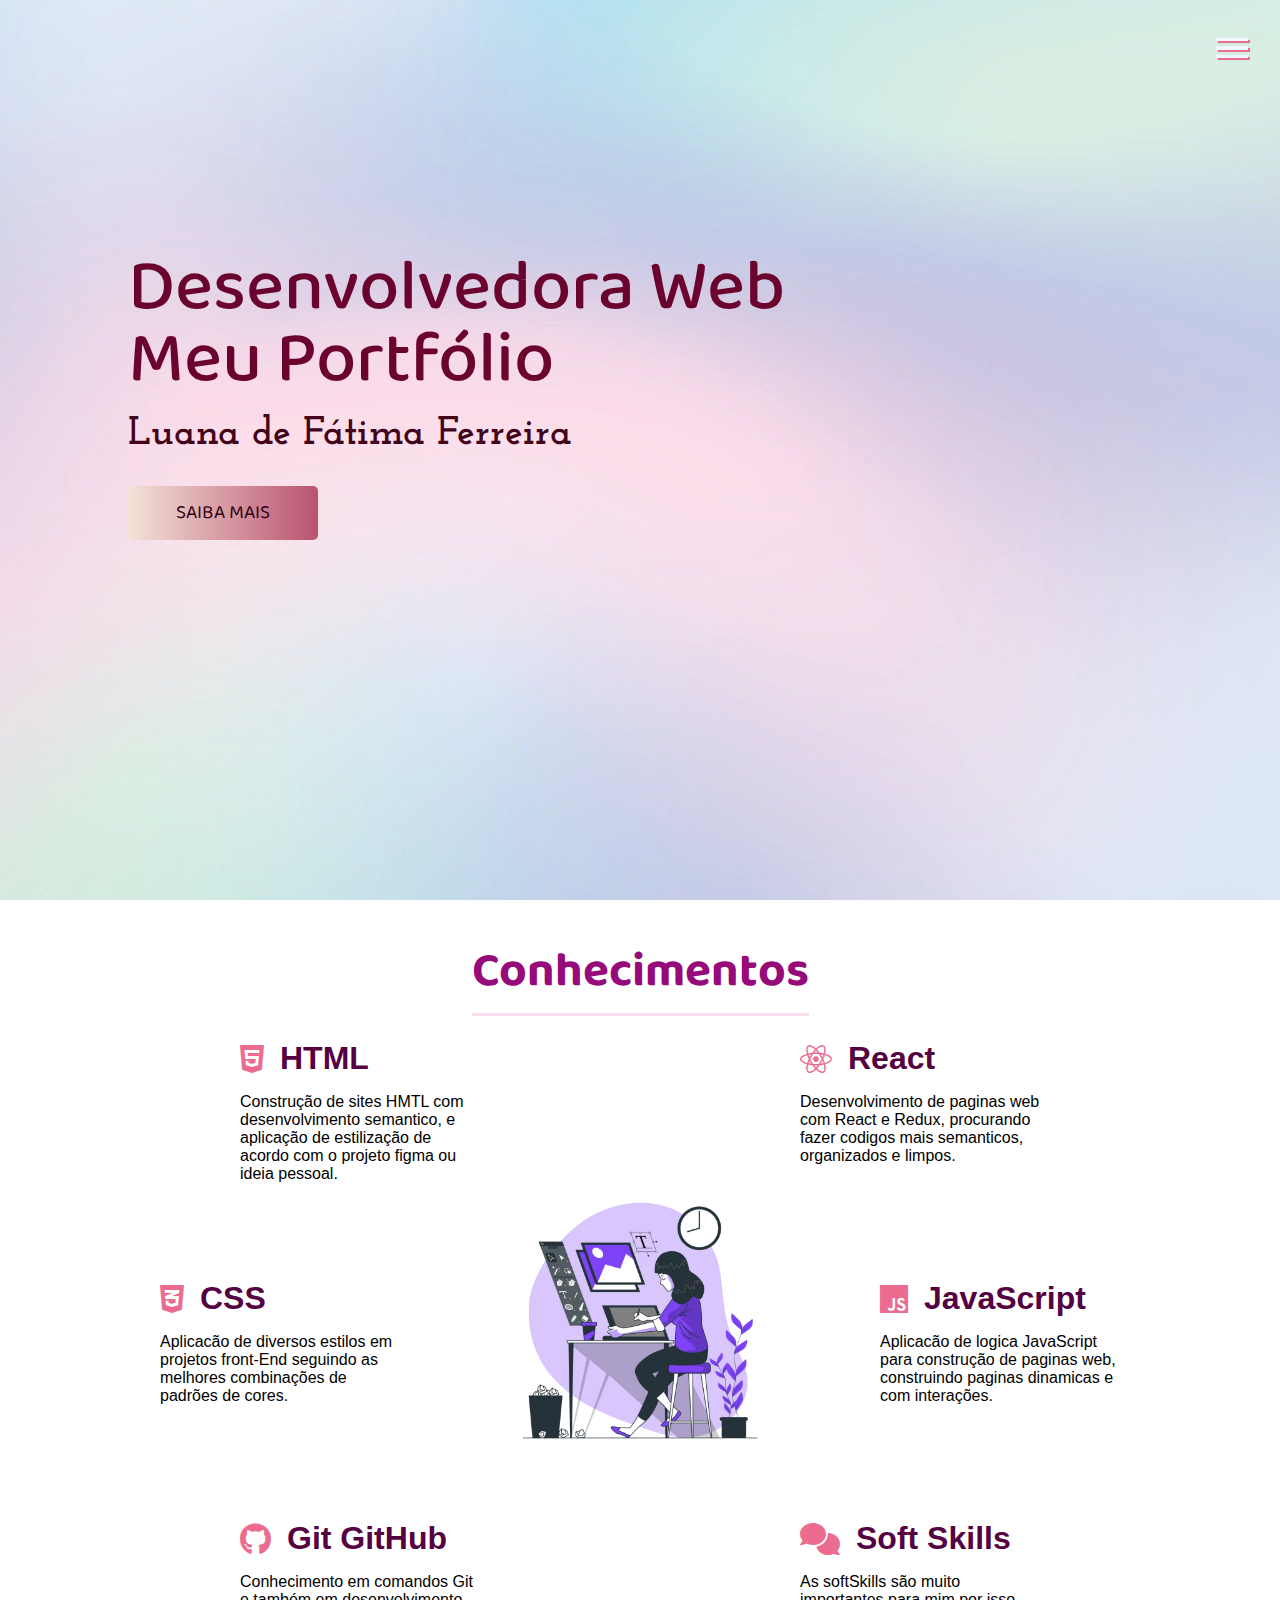
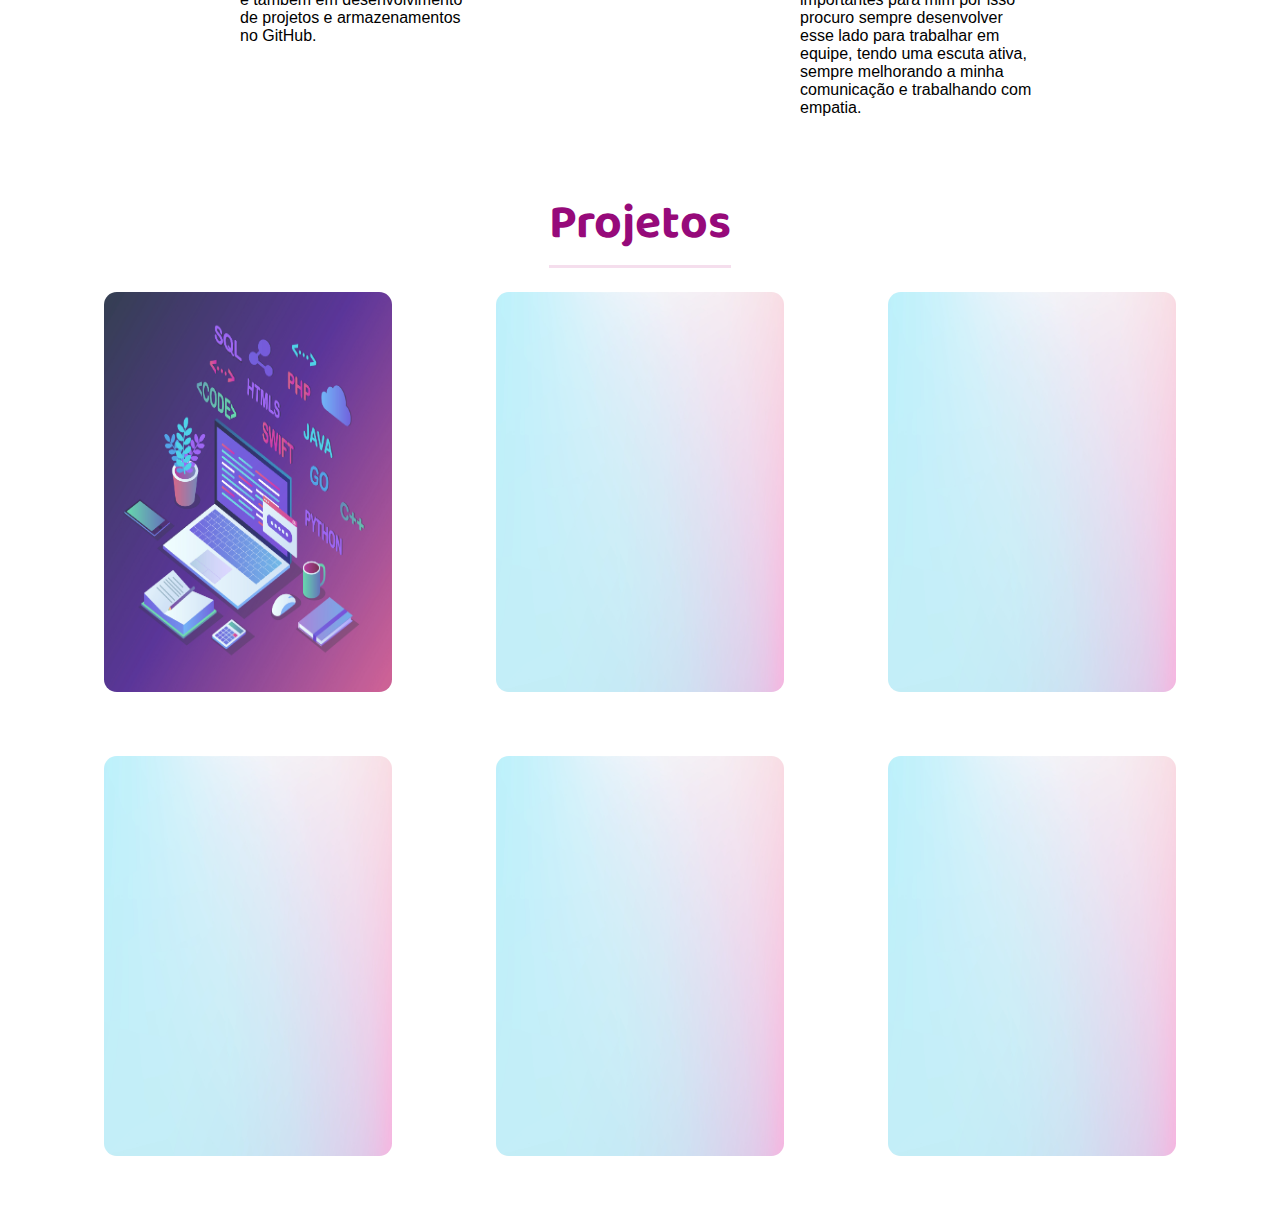
<file: index.html>
<!DOCTYPE html>
<html lang="PT-BR">
<head>
    <meta charset="UTF-8">
    <meta http-equiv="X-UA-Compatible" content="IE=edge">
    <meta name="viewport" content="width=device-width, initial-scale=1.0">
    <link rel="stylesheet" href="style.css">
    <link rel="shortcut icon" href="/images/favicon.png">
    <title>Portfólio Luana</title>
</head>
<body>
    
    <div class="container">
        <div class="hamburguer">
            <div class="line" id="line1"></div>
            <div class="line" id="line2"></div>
            <div class="line" id="line3"></div>
        </div>
        <header>
            <div class="img-wrapper">
                <img src="images/canva-color.jpeg" alt="">
            </div>
            <div class="banner">
                <h1>Desenvolvedora Web</h1>
                <h1>Meu Portfólio</h1>
                <p>Luana de Fátima Ferreira</p>
                <a href="#sessao-conhecimentos">
                    <button>Saiba Mais</button>
                </a>
            </div>
        </header>
        <aside class="sidebar">
            <nav>
                <ul class="menu">
                    <li class="menu-item"><a href="#" class="menu-link">Home</a></li>
                    <li class="menu-item"><a href="#" class="menu-link">Conhecimentos</a></li>
                    <li class="menu-item"><a href="#" class="menu-link">Projetos</a></li>
                    <li class="menu-item"><a href="#" class="menu-link">Sobre mim</a></li>
                    <li class="menu-item"><a href="#" class="menu-link">Contato</a></li>
                </ul>
            </nav>
            <div class="social-media">
                <a href="https://github.com/Luana0308" target="_blank"><i class="fa-brands fa-github"></i></a>
                <a href="https://www.linkedin.com/in/luana-fatima-ferreira/" target="_blank"><i class="fa-brands fa-linkedin"></i></a>
                <a href="https://www.instagram.com/luh.ff/" target="_blank"><i class="fa-brands fa-instagram"></i></a>
            </div>
        </aside>
        <section  id="sessao-conhecimentos"class="sessao-conhecimentos">
            <div class="sessao-header">
                <h1>Conhecimentos</h1>
            </div>
            <div class="conhecimentos">
                <div class="conhecimento">
                    <div class="conhecimento-header">
                        <i class="fa-brands fa-html5"></i>
                        <h3>HTML</h3>
                    </div>
                    <div class="conhecimento-text">
                        <p>Construção de sites HMTL com desenvolvimento semantico, e aplicação de estilização de acordo com o projeto figma ou ideia pessoal.</p>
                    </div>
                </div>
                <div class="conhecimento">
                    <div class="conhecimento-header">
                        <i class="fa-brands fa-css3-alt"></i>
                        <h3>CSS</h3>
                    </div>
                    <div class="conhecimento-text">
                        <p>Aplicacão de diversos estilos em projetos front-End seguindo as melhores combinações de padrões de cores.</p>
                    </div>
                </div>
                <div class="conhecimento">
                    <div class="conhecimento-header">
                        <i class="fa-brands fa-github"></i>
                        <h3>Git GitHub</h3>
                    </div>
                    <div class="conhecimento-text">
                        <p>Conhecimento em comandos Git e também em desenvolvimento de projetos e armazenamentos no GitHub.</p>
                    </div>
                </div>
                <div class="conhecimento">
                    <div class="conhecimento-header">
                        <i class="fa-brands fa-react"></i>
                        <h3>React</h3>
                    </div>
                    <div class="conhecimento-text">
                        <p>Desenvolvimento de paginas web com React e Redux, procurando fazer codigos mais semanticos, organizados e limpos.</p>
                    </div>
                </div>
                <div class="conhecimento">
                    <div class="conhecimento-header">
                        <i class="fa-brands fa-js"></i>
                        <h3>JavaScript</h3>
                    </div>
                    <div class="conhecimento-text">
                        <p>Aplicacão de logica JavaScript para construção de paginas web, construindo paginas dinamicas e com interações.</p>
                    </div>
                </div>
                <div class="conhecimento">
                    <div class="conhecimento-header">
                        <i class="fa-solid fa-comments"></i>
                        <h3>Soft Skills</h3>
                    </div>
                    <div class="conhecimento-text">
                        <p>As softSkills são muito importantes para mim por isso procuro sempre desenvolver esse lado para trabalhar em equipe, tendo uma escuta ativa, sempre melhorando a minha comunicação e trabalhando com empatia.</p>
                    </div>
                </div>
                <div class="conhecimentos-img-wrapper">
                    <img src="images/conhecimento.jpeg" alt="">
                </div>
            </div>
        </section>
        <section class="sessao-projetos">
            <div class="sessao-header">
                <h1>Projetos</h1>
            </div>
            <div class="projetos">
                <div class="card">
                    <div class="card-img-wrapper">
                        <img src="images/software-development-programming-language-coding-3d-isometric-laptop-computer-with-digital-application-isolated-on-white-background-design-vector.jpeg">
                    </div>
                    <div class="card-info">
                        <h2>Licões Aprendidas</h2>
                        <h3>HTML e CSS</h3>
                        <p>Foi o primeiro projeto realizado na Escola Trybe com o intuito de desenvolver os conhecimentos em HTML e CSS</p>
                        <a href="projetos/lessons-learned/index.html" target="_blank">
                          <button>Saiba Mais</button>
                        </a> 
                    </div>
                </div>
                <div class="card">
                    <div class="card-img-wrapper">
                        <img src="images/fundo-rosa-azul.jpeg">
                    </div>
                    <div class="card-info">
                        <h2>Todo-List</h2>
                        <h3>JavaScript/HTML/CSS</h3>
                        <p>Projeto desenvolvido com o Java script</p>
                        <button>Saiba Mais</button>
                    </div>
                </div>
                <div class="card">
                    <div class="card-img-wrapper">
                        <img src="images/fundo-rosa-azul.jpeg">
                    </div>
                    <div class="card-info">
                        <h2>TrybeWarts</h2>
                        <h3>HMTL/CSS</h3>
                        <p>Projeto desenvolvido em dupla, trabalhando forms no HTML</p>
                        <button>Saiba Mais</button>
                    </div>
                </div> 
            </div>
            <div class="projetos">
                <div class="card">
                    <div class="card-img-wrapper">
                        <img src="images/fundo-rosa-azul.jpeg">
                    </div>
                    <div class="card-info">
                        <h2>Licões Aprendidas</h2>
                        <h3>HTML e CSS</h3>
                        <p>Foi o primeiro projeto realizado na Escola Trybe com o intuito de desenvolver os conhecimentos em HTML e CSS</p>
                        <button>Saiba Mais</button>
                    </div>
                </div>
                <div class="card">
                    <div class="card-img-wrapper">
                        <img src="images/fundo-rosa-azul.jpeg">
                    </div>
                    <div class="card-info">
                        <h2>Todo-List</h2>
                        <h3>JavaScript/HTML/CSS</h3>
                        <p>Projeto desenvolvido com o Java script</p>
                        <button>Saiba Mais</button>
                    </div>
                </div>
                <div class="card">
                    <div class="card-img-wrapper">
                        <img src="images/fundo-rosa-azul.jpeg">
                    </div>
                    <div class="card-info">
                        <h2>TrybeWarts</h2>
                        <h3>HMTL/CSS</h3>
                        <p>Projeto desenvolvido em dupla, trabalhando forms no HTML</p>
                        <button>Saiba Mais</button>
                    </div>
                </div> 
            </div>
        </section>
    </div>
</body>
<script src="script.js"></script>
</html>
</file>
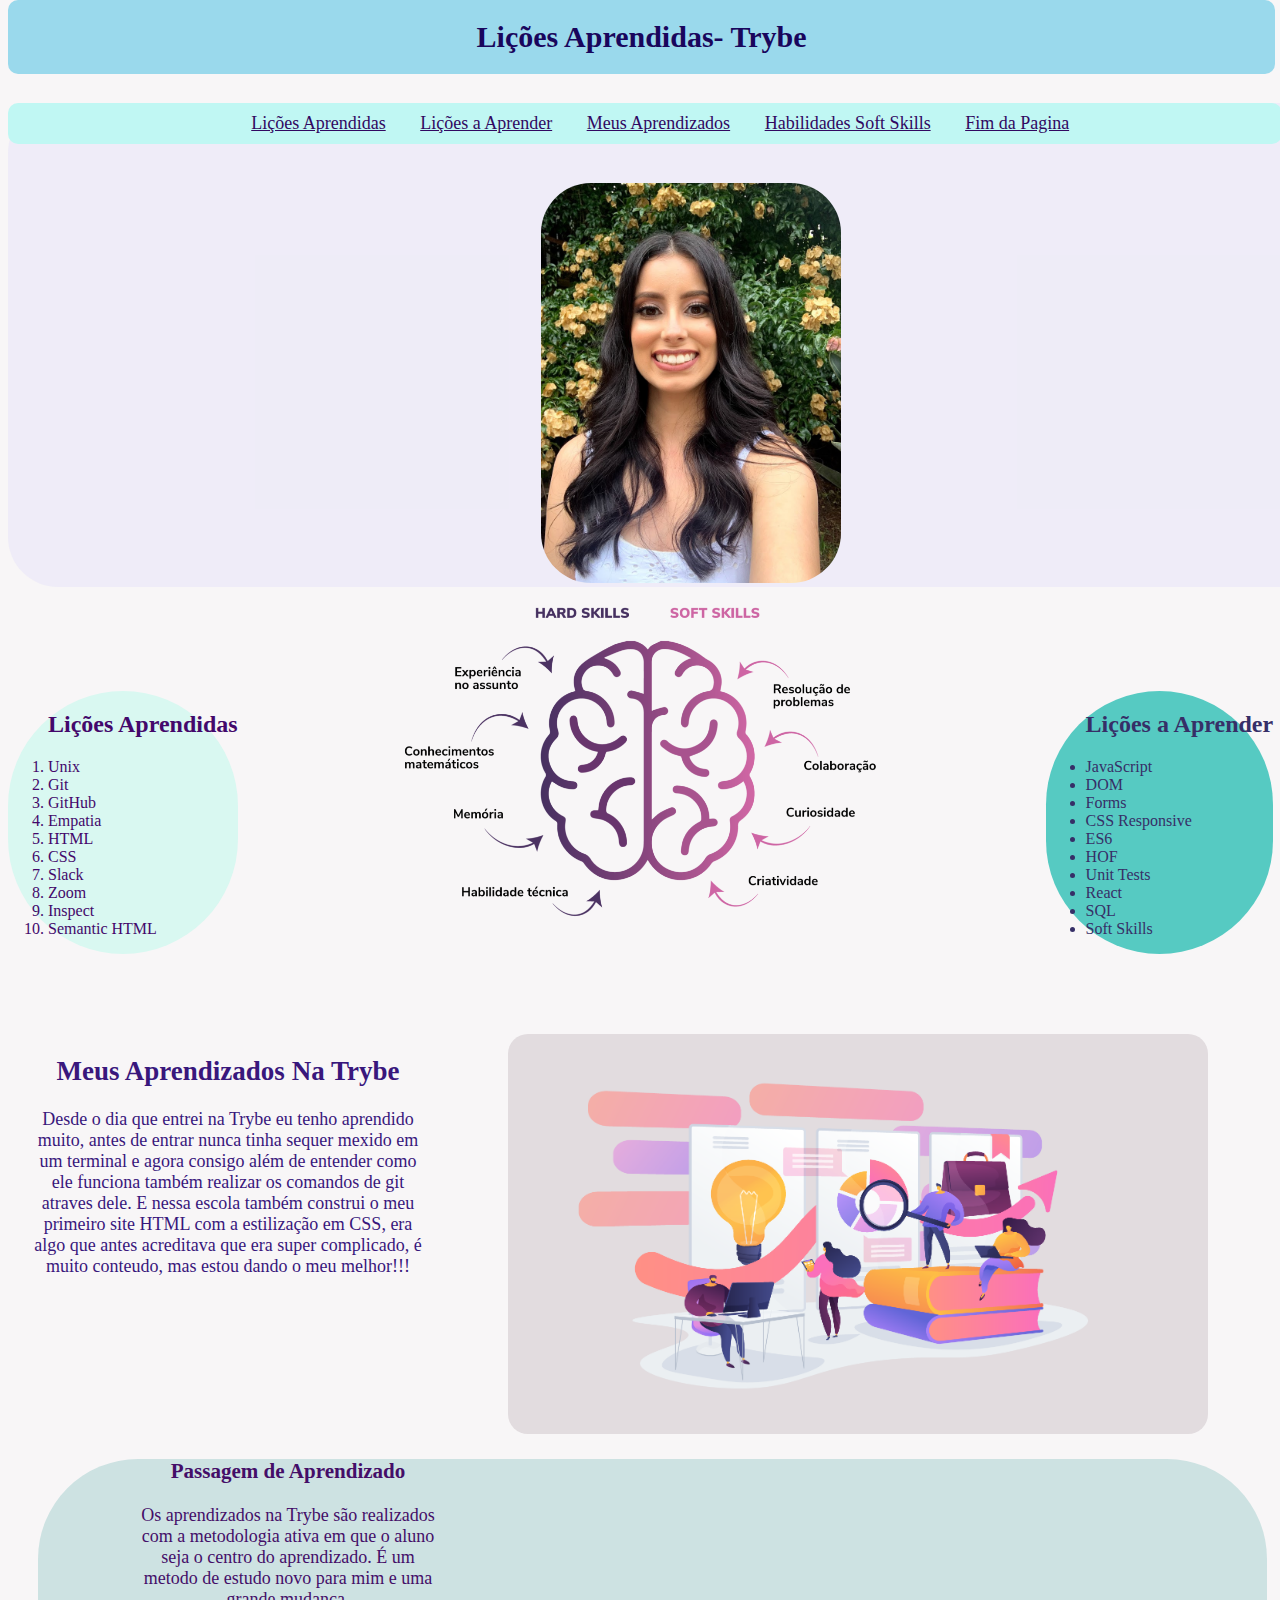
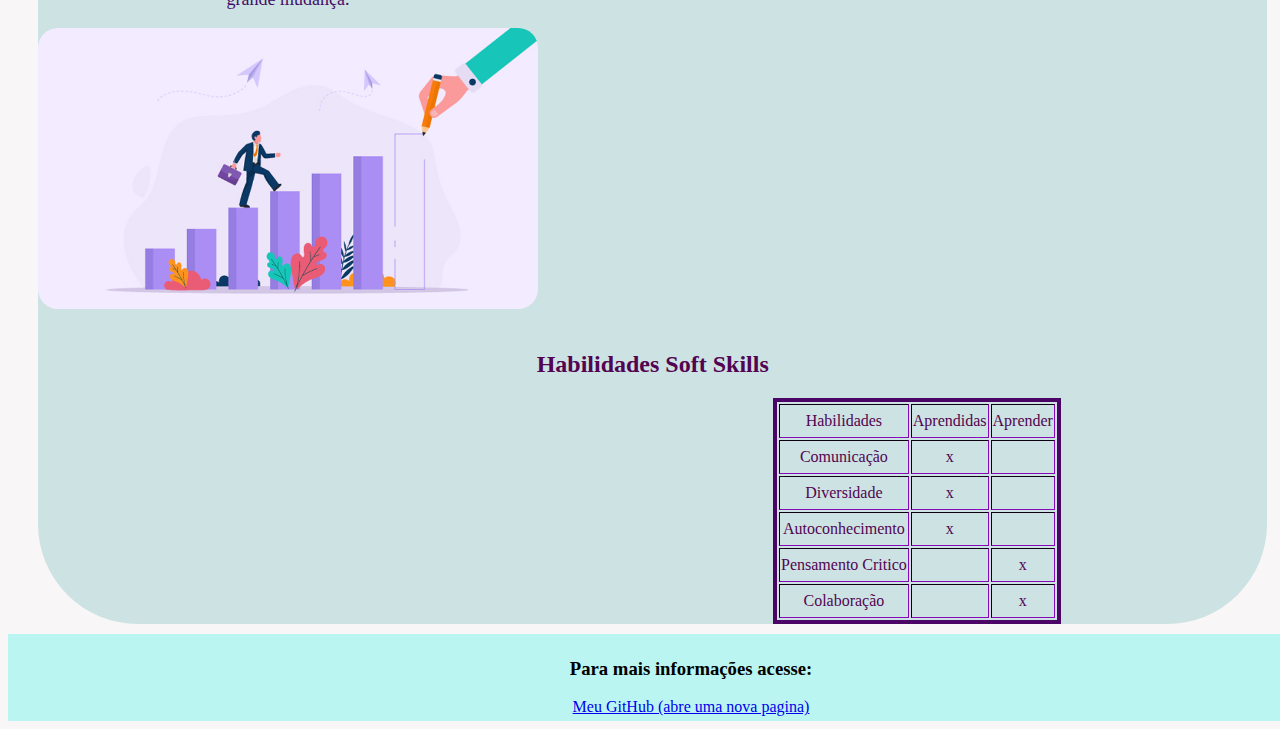
<file: projetos/lessons-learned/index.html>
<!DOCTYPE html>
<html lang="pt-br">
  <head>
    <meta charset="UTF-8" />
    <meta http-equiv="X-UA-Compatible" content="IE=edge" />
    <meta name="viewport" content="width=device-width, initial-scale=1.0" />
    <link rel="stylesheet" href="style.css" />
    <title>Luana de Fátima Ferreira - turma XP - tribo A</title>
  </head>

  <body>
    <header id="cabecalho">
      <h1 id="titulo">Lições Aprendidas- Trybe</h1>
    </header>
    <nav id="navegação">
        <a id="licoesaprendidas" href="#licoes_aprendidas">Lições Aprendidas</a>
        <a id="licoes_navegacao" href="#licoes_a_aprender">Lições a Aprender</a>
        <a id="barra" href="#secao1">Meus Aprendizados</a>
        <a id="habilidades" href="#table">Habilidades Soft Skills</a>
        <a id="fim" href="#rodape">Fim da Pagina</a>
    </nav>
    <div id="container">
      <div id="minha_foto">
        <img
            width="300px"
            id="minha_foto"
            src="imageLuana.jpeg"
            alt="uma mulher branca de cabelo preto com o fundo de folhas"
          />
      </div>
          <div id="licoes_aprendidas">
            <ol >
              <h2>Lições Aprendidas</h2>
              <li>Unix</li>
              <li>Git</li>
              <li>GitHub</li>
              <li>Empatia</li>
              <li>HTML</li>
              <li>CSS</li>
              <li>Slack</li>
              <li>Zoom</li>
              <li>Inspect</li>
              <li>Semantic HTML</li>
            </ol>
          </div>
          <div id="hardSkill">
            <img  width="500px" src="hard-e-soft-skills.png" />
          </div>
         <div id="licoes_a_aprender">
          <ul>
            <h2>Lições a Aprender</h2>
            <li>JavaScript</li>
            <li>DOM</li>
            <li>Forms</li>
            <li>CSS Responsive</li>
            <li>ES6</li>
            <li>HOF</li>
            <li>Unit Tests</li>
            <li>React</li>
            <li>SQL</li>
            <li>Soft Skills</li>
          </ul>
         </div>
          <div>
            <article class="lado-esquerdo" id="article">
              <h2>Meus Aprendizados Na Trybe</h2>
              <p>
                Desde o dia que entrei na Trybe eu tenho aprendido muito, antes de
                entrar nunca tinha sequer mexido em um terminal e agora consigo além de
                entender como ele funciona também realizar os comandos de git atraves
                dele. E nessa escola também construi o meu primeiro site HTML com a
                estilização em CSS, era algo que antes acreditava que era super
                complicado, é muito conteudo, mas estou dando o meu melhor!!!
              </p>
            </article>
          </div>
          <div id="imagePrancheta">
            <img  id="aprendizado-image" width="700px" src="ImagemPrancheta.png"/>
          </div>
          <div id="border">
            <div id="secao1">
              <section class="lado-direito" >
                <aside>
                  <h3>Passagem de Aprendizado</h3>
                  <p>
                    Os aprendizados na Trybe são realizados com a metodologia ativa em que
                    o aluno seja o centro do aprendizado. É um metodo de estudo novo para
                    mim e uma grande mudança.</p>
                </aside>
              </section>
              <div id="desenvolvimento"> 
                <img id="desenvolvimentoFoto" width="500px" src="desenvolvimento.jpeg" />
              </div>
            </div>
            <div id="table-soft">
              <table border="1" id="table">
                <h2 id="table-titulo">Habilidades Soft Skills</h2>
                <tr>
                  <td>Habilidades</td>
                  <td>Aprendidas</td>
                  <td>Aprender</td>
                </tr>
                <tr>
                  <td>Comunicação</td>
                  <td>x</td>
                  <td></td>
                </tr>
                <tr>
                  <td>Diversidade</td>
                  <td>x</td>
                  <td></td>
                </tr>
                <tr>
                  <td>Autoconhecimento</td>
                  <td>x</td>
                  <td></td>
                </tr>
                <tr>
                  <td>Pensamento Critico</td>
                  <td></td>
                  <td>x</td>
                </tr>
                <tr>
                  <td>Colaboração</td>
                  <td></td>
                  <td>x</td>
                </tr>
              </table>
          
            </div>
          </div>
         
          <footer id="rodape">
            <h3>Para mais informações acesse:</h3>
            <a href="https://github.com/Luana0308" target="_blank" rel="noreferrer noopener">Meu GitHub (abre uma nova pagina)</a>
          </footer>
        </body>
      
    </div>
    </html>
</file>
<file: style.css>
@import url('https://fonts.googleapis.com/css2?family=Baloo+Da+2:wght@400;500;700&family=Josefin+Slab:ital,wght@0,100;0,200;1,100;1,600&family=Mulish:ital,wght@0,200;0,500;1,200;1,300;1,400&family=Playfair+Display:ital@1&display=swap');

@import url('https://cdnjs.cloudflare.com/ajax/libs/font-awesome/6.0.0/css/all.min.css');

* {
  margin: 0%;
  padding: 0%;
  list-style: none;
  text-decoration: none;
}

.hamburguer{
  width: 2rem;
  height: 2rem;
  position: fixed;
  z-index: 2;
  right: 2rem;
  top: 2rem;
  display: flex;
  flex-direction: column;
  justify-content: space-evenly;
  cursor: pointer;
}

.line{
  width: 100%;
  background-color: aliceblue;
  height: .2rem;
  box-shadow: 0.1rem 0.1rem 0.5px #ec6c90;
}

header {
    width: 100%;
    height: 100vh;
    overflow: hidden;
    position: relative;
}

.img-wrapper {
  width: 100%;
  height: 100%;
  overflow: hidden;
}

.img-wrapper img {
  width: 100%;
  height: 100%;
  object-fit: cover;
  opacity: 0.8;
  animation: zoom 20s;
}

@keyframes zoom {
  0%{
    transform: scale(1.3);
  }
  100%{
    transform: scale(1);
  }
}

.banner {
    position: absolute;
    left: 10%;
    top: 30%;
}

.banner h1 {
    color: rgb(107, 3, 47);
    font-size: 4.5rem;
    font-family: 'Baloo Da 2',sans-serif;
    font-weight: 500;
    line-height: 2.5rem;
    margin-bottom: 2rem;
    animation: moveBanner 1s 0.3s;
}

.banner p {
    font-family: 'Josefin Slab',sans-serif;
    font-size: 2.5rem;
    color: rgb(67, 3, 27);
    font-weight: 700;
    margin-bottom: 2rem;
    animation: moveBanner 1s 0.4s
}

.banner button {
    font-family: 'Baloo Da 2',sans-serif;
    color: rgb(51, 2, 19);
    font-size: 1.2rem;
    text-transform: uppercase;
    background: #BA5370; 
    background: -webkit-linear-gradient(to right, #F4E2D8, #d33f69);  
    background: linear-gradient(to right, #F4E2D8, #BA5370); 
    padding: 0.7rem 3rem ;
    border: none;
    border-radius: 5px;
    cursor: pointer;
    animation: moveBanner 1s 0.5s
}

.banner button:hover {
  color: azure;
}

@keyframes moveBanner {
  0%{
    transform: translateY(10rem) rotateY(-30deg);
  }
  100%{
    transform: translateY(0) rotateY(0);
  }
}

.sidebar{
  width: 20rem;
  height: 100vh;
  background-color: rgb(245, 246, 247);
  position:fixed;
  top:0;
  right: -20rem;
  transition: all 1s;
  z-index: 1;

}

.sidebar.show-menu{
  right: 0;
}

.menu{
  position: absolute;
  top: 40%;
  left: 50%;
  transform: translate(-50%, -50%);
}

.menu-item{
  text-align: center;
  margin-bottom: .5rem;
}

.menu-link{
  font-family: 'Baloo Da 2',sans-serif;
  font-size: 2rem;
  color: rgb(71, 3, 18);
  transition: color 1s;
}

.menu-link:hover{
  color: #ec6c90;
}

.social-media{
  position: absolute;
  bottom: 2rem;
  width: 100%;
  display: flex;
  justify-content: space-evenly;

}

.social-media i{
  color: #800528;
  height: 2.5rem;
  width: 2.5rem;
  font-size: 2rem;
  display: flex;
  justify-content: center;
  align-items: center;
}

.social-media i:hover{
  color: #ec6c90;
}

.conhecimentos{
  display: grid;
  grid-template-columns: repeat(16, 1fr);
  grid-template-rows: repeat(6, 7rem);
  row-gap: 0.5rem;
}

.conhecimento:nth-child(1){
  grid-column: 4/7;
  grid-row: 1/3;
}

.conhecimento:nth-child(2){
  grid-column: 3/6;
  grid-row: 3/5;
}

.conhecimento:nth-child(3){
  grid-column: 4/7;
  grid-row: 5/-1;
}

.conhecimento:nth-child(4){
  grid-column: 11/14;
  grid-row: 1/3;
}

.conhecimento:nth-child(5){
  grid-column: 12/15;
  grid-row: 3/5;
}

.conhecimento:nth-child(6){
  grid-column: 11/14;
  grid-row: 5/-1;
}

.sessao-header{
  display: flex;
  justify-content: center;
  align-items: center;
}

.sessao-header h1{
  font-family: 'Baloo Da 2',sans-serif;
  font-size: 3rem;
  color: #960a7a;
  border-bottom:  solid 3px rgb(245, 222, 237);
  margin-bottom: 1.5rem;
  margin-top: 2rem;
}

.conhecimento-header{
  display: flex;
  align-items: center;
}

.conhecimento-header i{
  font-size: 2rem;
  color: #ec6c90;
}

.conhecimento-header h3{
  font-family: 'Lucida Sans', sans-serif;
  font-size: 2rem;
  padding-left: 1rem;
  color: #550242;
}

.conhecimento-text{
  font-family: 'Lucida Sans', sans-serif;
  margin-top: 1rem;
}

.conhecimentos-img-wrapper{
  grid-column: 7/11;
  grid-row: 2/6;
  max-width: 100%;
}
.conhecimentos-img-wrapper img{
  object-fit: cover;
  width: 100%;
}

.projetos{
  display: flex;
  justify-content: space-evenly;
}

.card{
  width: 18rem;
  height: 25rem;
  position: relative;
  margin-bottom: 4rem;
}

.card-img-wrapper{
  width: 100%;
  height: 100%;
}

.card-img-wrapper img{
  width: 100%;
  height: 100%;
  border-radius: .8rem;
  opacity: .8;
  transition: opacity .3s;
}

.card:hover .card-img-wrapper img{
  opacity: 0.5;
}

.card-info{
  position:absolute;
  bottom: 0;
  padding: 2rem;
  text-shadow: #F4E2D8;
  opacity: 0;
  visibility: hidden;
  transition: all .3s;

}
.card-info h2{
  font-family: 'Lucida Sans', sans-serif;
  font-size: 2rem;
  color: rgb(59, 9, 37);
  margin-bottom: 1rem;
}

.card-info h3{
  font-family: 'Lucida Sans', sans-serif;
  font-size: 1rem;
  color: rgb(151, 15, 92);
  font-weight: 500;
  margin-bottom: 0.5rem;
}

.card-info p{
  font-family: 'Lucida Sans', sans-serif;
  color: #ec6c90;
  margin-bottom: 0.9rem;
}

.card-info button{
  width: 8rem;
  height: 2.5rem;
  text-transform: uppercase;
  background: #BA5370; 
  background: -webkit-linear-gradient(to right, #F4E2D8, #d33f69);  
  background: linear-gradient(to right, #F4E2D8, #BA5370);
  border: none;
  border-radius: 0.5rem;
}

.card:hover .card-info{
  opacity: 1;
  visibility: visible;
  bottom: 2rem;
}
</file>
<file: projetos/lessons-learned/style.css>
body {
  width: 1366px;
  background-color: rgb(248, 246, 247);
}
#cabecalho{
    top: 0;
    position: fixed;
    z-index: 1;
    width: 99%;
    border-radius: 10px;
    background-color: rgb(154, 217, 236);
    display: block;
}
#titulo{
  font-family: cursive;
  font-size: 30px;
  text-align: center;
  z-index: 1;
  color: rgb(25, 6, 92);
}

#container{
    margin-top: 103px;
}

#navegação {
  position: fixed;
  z-index: 1;
  border-radius: 10px;
  width: 98%;
  text-align: center;
  background-color: rgb(192, 247, 243);
  padding: 10px;
  font-size: large;
  display: block;
}
#licoes_navegacao,
#barra,
#habilidades,
#fim,
#licoesaprendidas {
  margin-left: 30px;
  color: rgb(49, 8, 97);
}
#minha_foto {
    margin-top: 80px;
    border-radius: 50px;
    text-align: center;
    background-color: rgba(234, 232, 247, 0.687);
}
#licoes_aprendidas {
  display: inline-block;
  color: rgb(67, 8, 107);
   background-color: rgb(217, 248, 241);
  max-width: 600px;
  border-radius: 400px;
}

#hardSkill {
  display: inline;
  margin-left: 150px;
  position: relative;
  
}

#licoes_a_aprender {
  display: inline-block;
  margin-left: 150px;
  color: rgb(54, 47, 103);
  background-color: rgb(86, 202, 194);
  border-radius: 180px;
  margin-bottom: 80px;
}

#border {
  background-color: rgb(205, 226, 226);
  border-radius: 100px;
  max-width: 90%;
  margin-left: 30px;
  margin-bottom: 10px;
}

#secao1 {
  display: inline;
  color: rgb(68, 14, 104);
}

#table{
    line-height: 30px;
    border: rgb(75, 5, 102) solid 4px;
    margin-left: 735px;
}

#table-soft {
  margin-left: 800px;
  display: inline;
  color: rgb(82, 4, 82);
  text-align: center;
}

#desenvolvimento {
  display: block;
  float: left;
}

#desenvolvimentoFoto {
  border-radius: 20px;
}

#rodape {
  text-align: center;
  padding: 5px;
  margin-top: 10px;
  display: block;
  background-color: rgb(186, 245, 241);
}
.lado-esquerdo {
  text-align: center;
  max-width: 400px;
  float: left;
  font-size: large;
  margin-left: 20px;
  color: rgb(57, 23, 124);
}

#imagePrancheta {
  margin-left: 500px;
}

#aprendizado-image {
  border-radius: 20px;
}

.lado-direito {
  max-width: 300px;
  font-size: large;
  text-align: center;
  margin-left: 100px;
}
</file>
